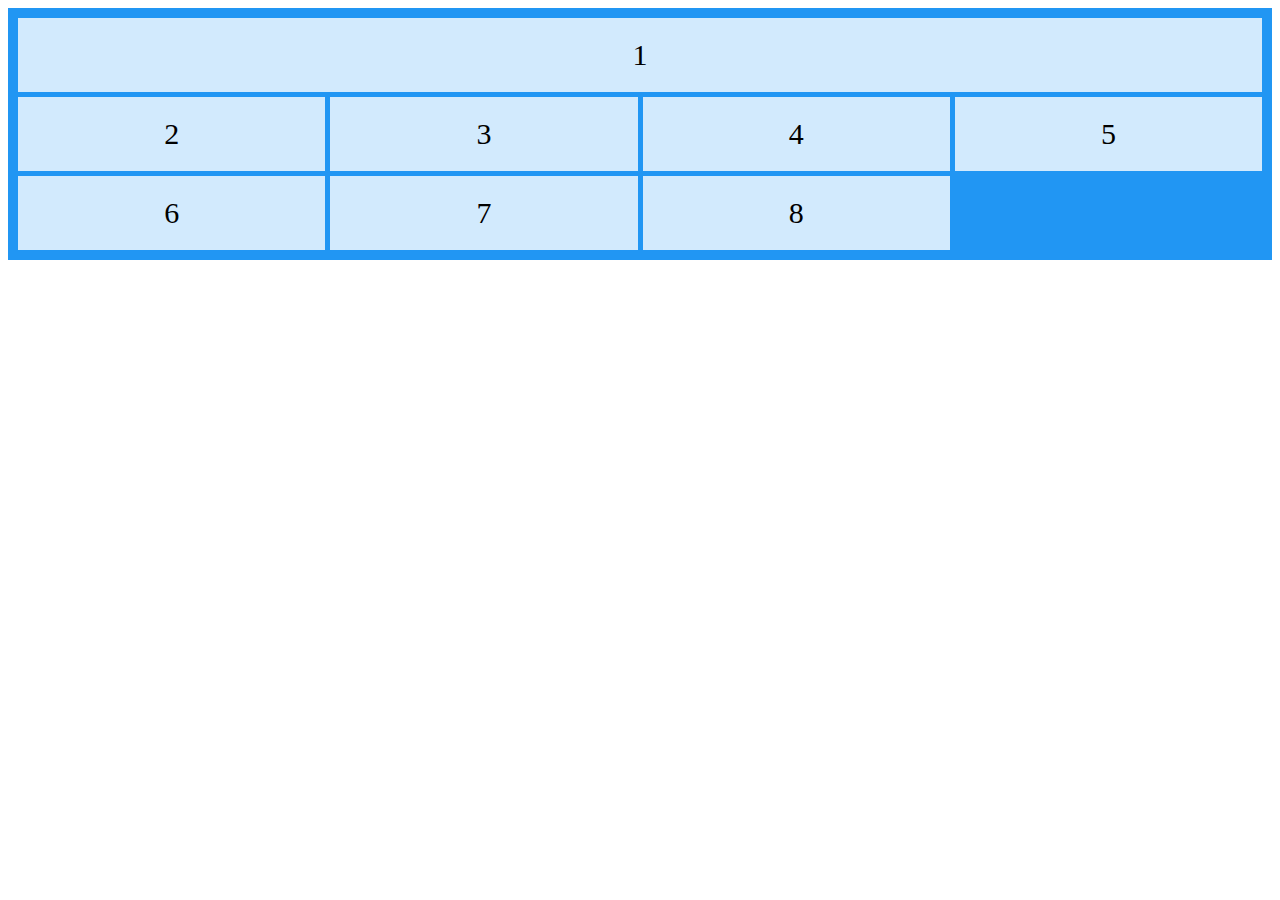
<file: CSS Grid/index.html>
<!DOCTYPE html>
<html lang="en">

<head>
    <meta charset="UTF-8">
    <meta name="viewport" content="width=device-width, initial-scale=1.0">
    <title>CSS Grid</title>
    <style>
        .grid-container {
            display: grid;
            grid-template-columns: auto auto auto auto;
            /* gap: 10px; */
            column-gap: 5px;
            row-gap: 5px;
            background-color: #2196F3;
            padding: 10px;
        }

        .item1 {
            grid-column-start: 1;
            grid-column-end: 5;
        }

        .grid-container>div {
            background-color: rgba(255, 255, 255, 0.8);
            text-align: center;
            padding: 20px 0;
            font-size: 30px;
        }
    </style>
</head>

<body>
    <div class="grid-container">
        <div class="item1">1</div>
        <div>2</div>
        <div>3</div>
        <div>4</div>
        <div>5</div>
        <div>6</div>
        <div>7</div>
        <div>8</div>
    </div>
</body>

</html>
</file>
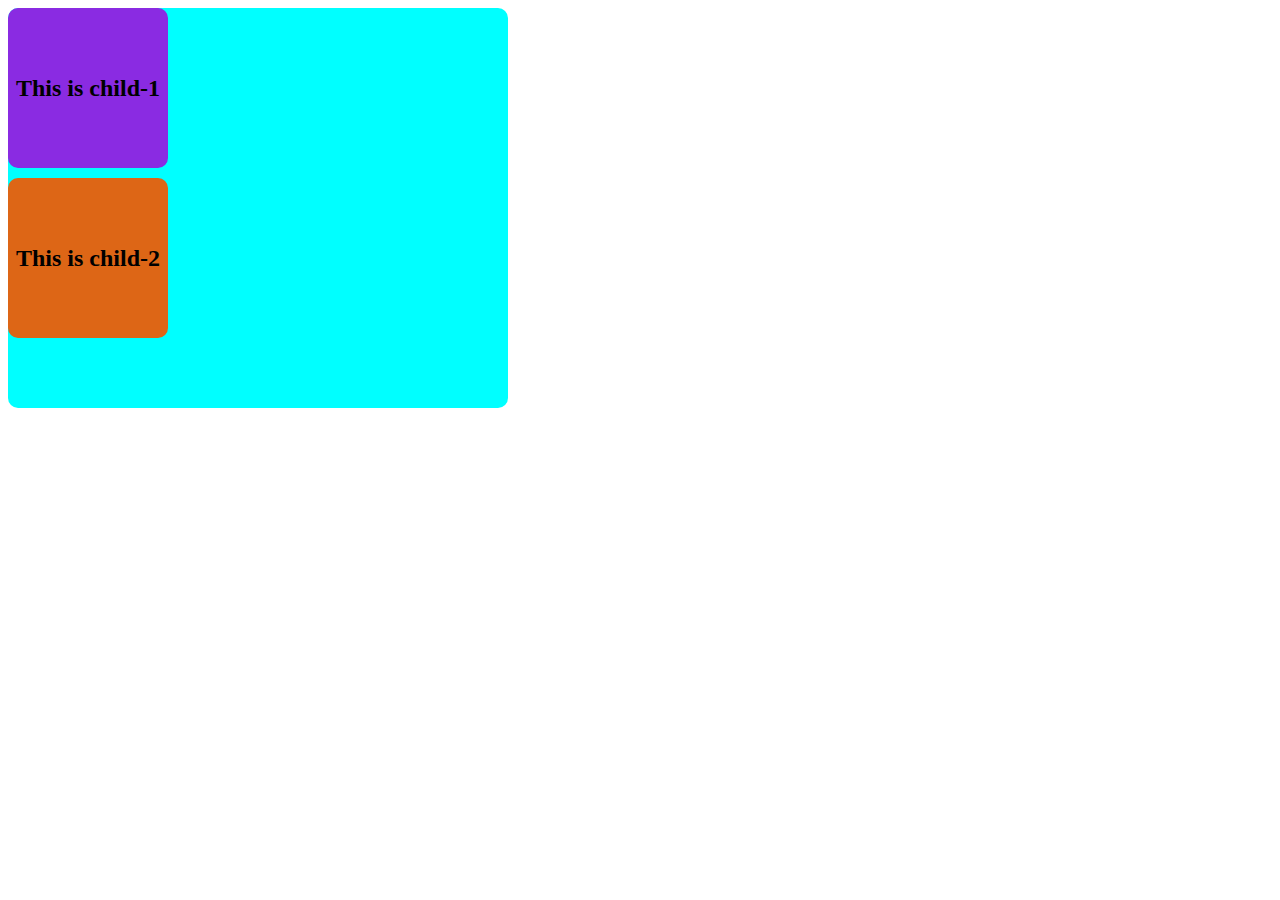
<file: CSS Nesting/Lesson-1/index.html>
<!DOCTYPE html>
<html lang="en">
<head>
    <meta charset="UTF-8">
    <meta name="viewport" content="width=device-width, initial-scale=1.0">
    <title>CSS Nesting</title>
    <link rel="stylesheet" href="css/index.css">
</head>
<body>
    <div class="parent">

        <div class="child1">
            <h2>This is child-1</h2>
        </div>

        <div class="child2">
            <h2>This is child-2</h2>
        </div>

    </div>
</body>
</html>
</file>
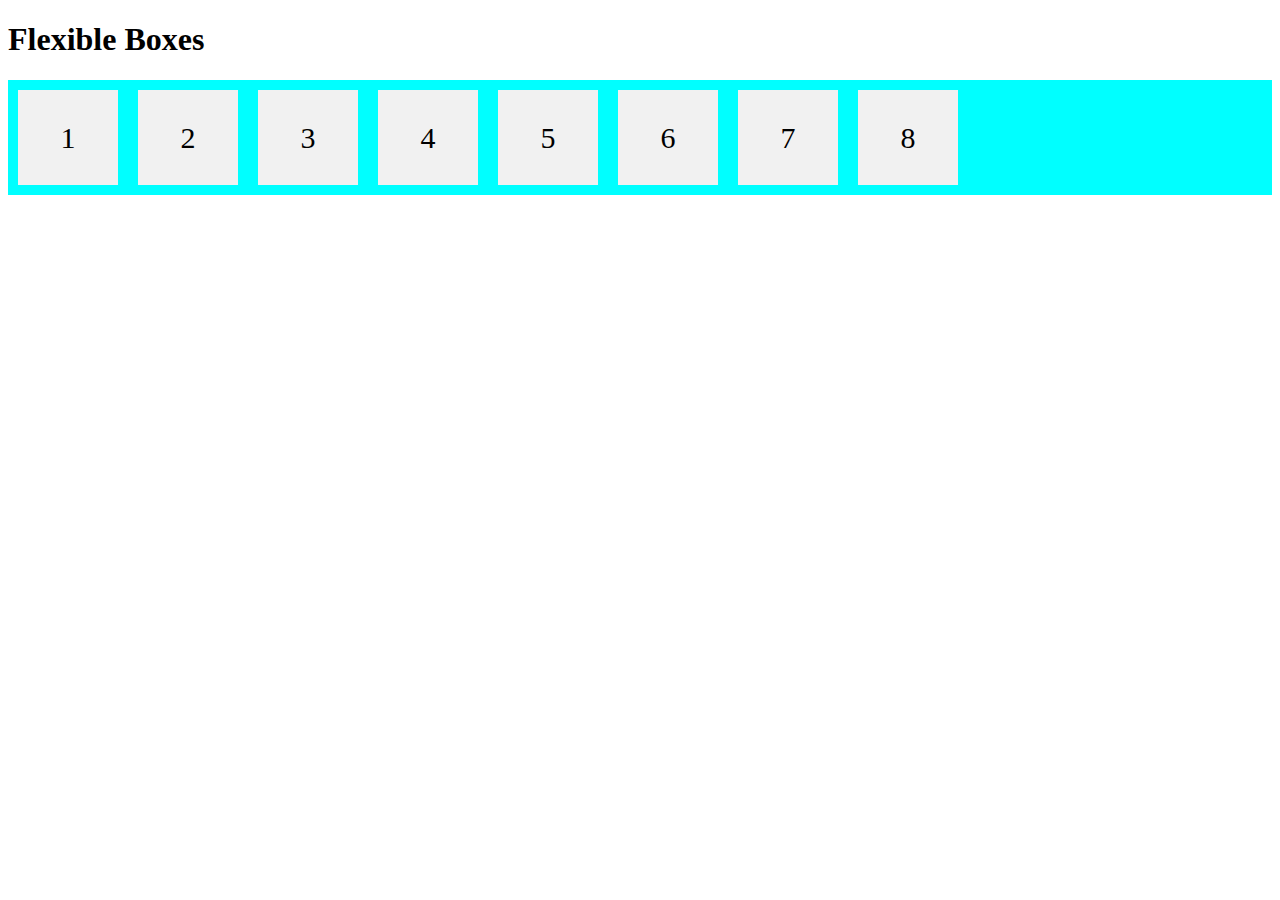
<file: Flex Box/Flex Container/index.html>
<!DOCTYPE html>
<html lang="en">

<head>
    <meta charset="UTF-8">
    <meta name="viewport" content="width=device-width, initial-scale=1.0">
    <title>CSS Flex Box</title>
    <link rel="stylesheet" href="css/index.css">
</head>

<body>
    <h1>Flexible Boxes</h1>

    <div class="flex-container">
        <div>1</div>
        <div>2</div>
        <div>3</div>
        <div>4</div>
        <div>5</div>
        <div>6</div>
        <div>7</div>
        <div>8</div>
    </div>
</body>

</html>
</file>
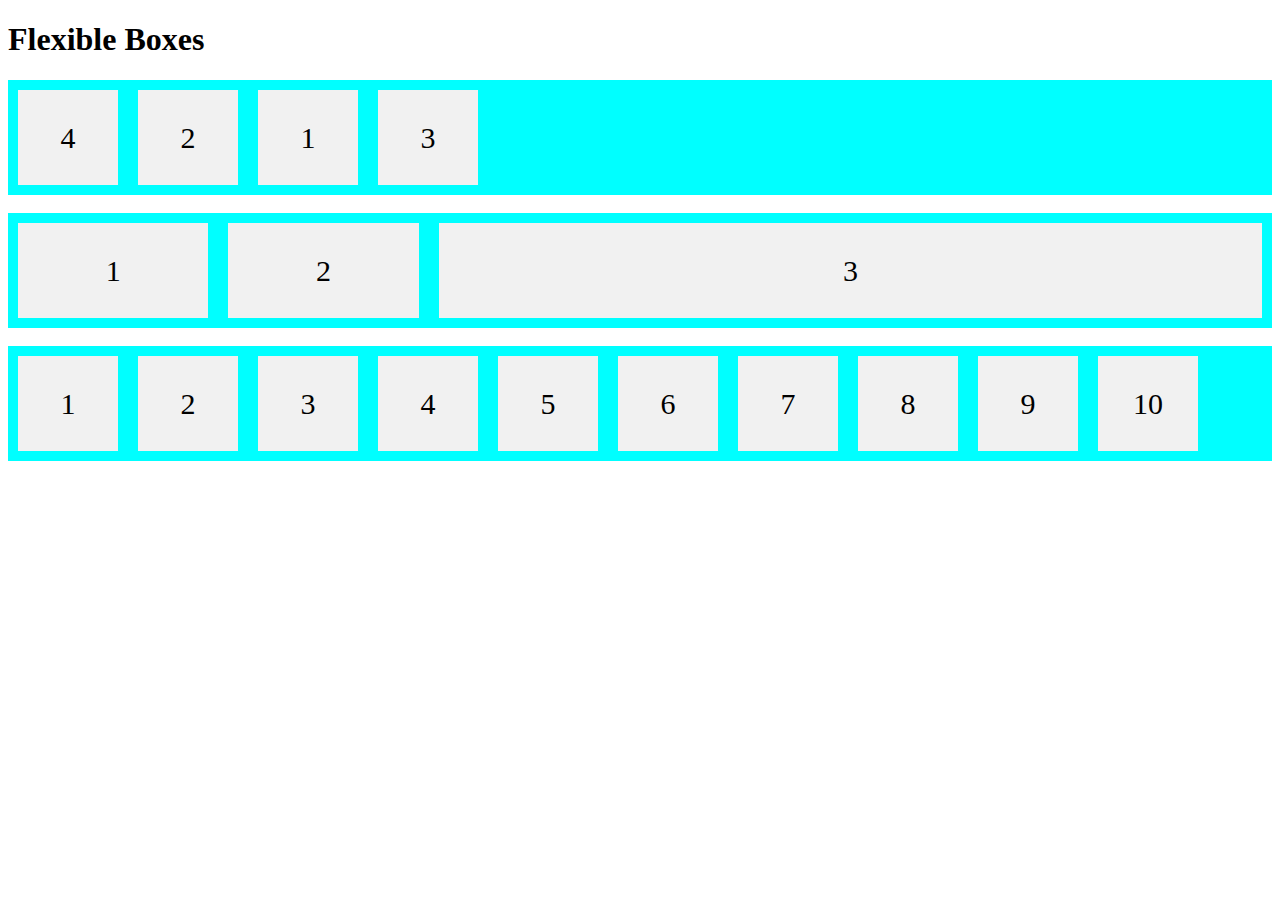
<file: Flex Box/Flex Items/index.html>
<!DOCTYPE html>
<html lang="en">

<head>
    <meta charset="UTF-8">
    <meta name="viewport" content="width=device-width, initial-scale=1.0">
    <title>CSS Flex Box</title>
    <link rel="stylesheet" href="css/index.css">
</head>

<body>
    <h1>Flexible Boxes</h1>

    <!-- The flex item properties are:

    order
    flex-grow
    flex-shrink
    flex-basis
    flex
    align-self -->

    <div class="flex-container">
        <div style="order: 3">1</div>
        <div style="order: 2">2</div>
        <div style="order: 4">3</div>
        <div style="order: 1">4</div>
    </div>

    <br>

    <div class="flex-container">
        <div style="flex-grow: 1">1</div>
        <div style="flex-grow: 1">2</div>
        <div style="flex-grow: 8">3</div>
    </div>

    <br>

    <div class="flex-container">
        <div>1</div>
        <div>2</div>
        <div style="flex-shrink: 0">3</div>
        <div>4</div>
        <div>5</div>
        <div>6</div>
        <div>7</div>
        <div>8</div>
        <div>9</div>
        <div>10</div>
    </div>

</body>

</html>
</file>
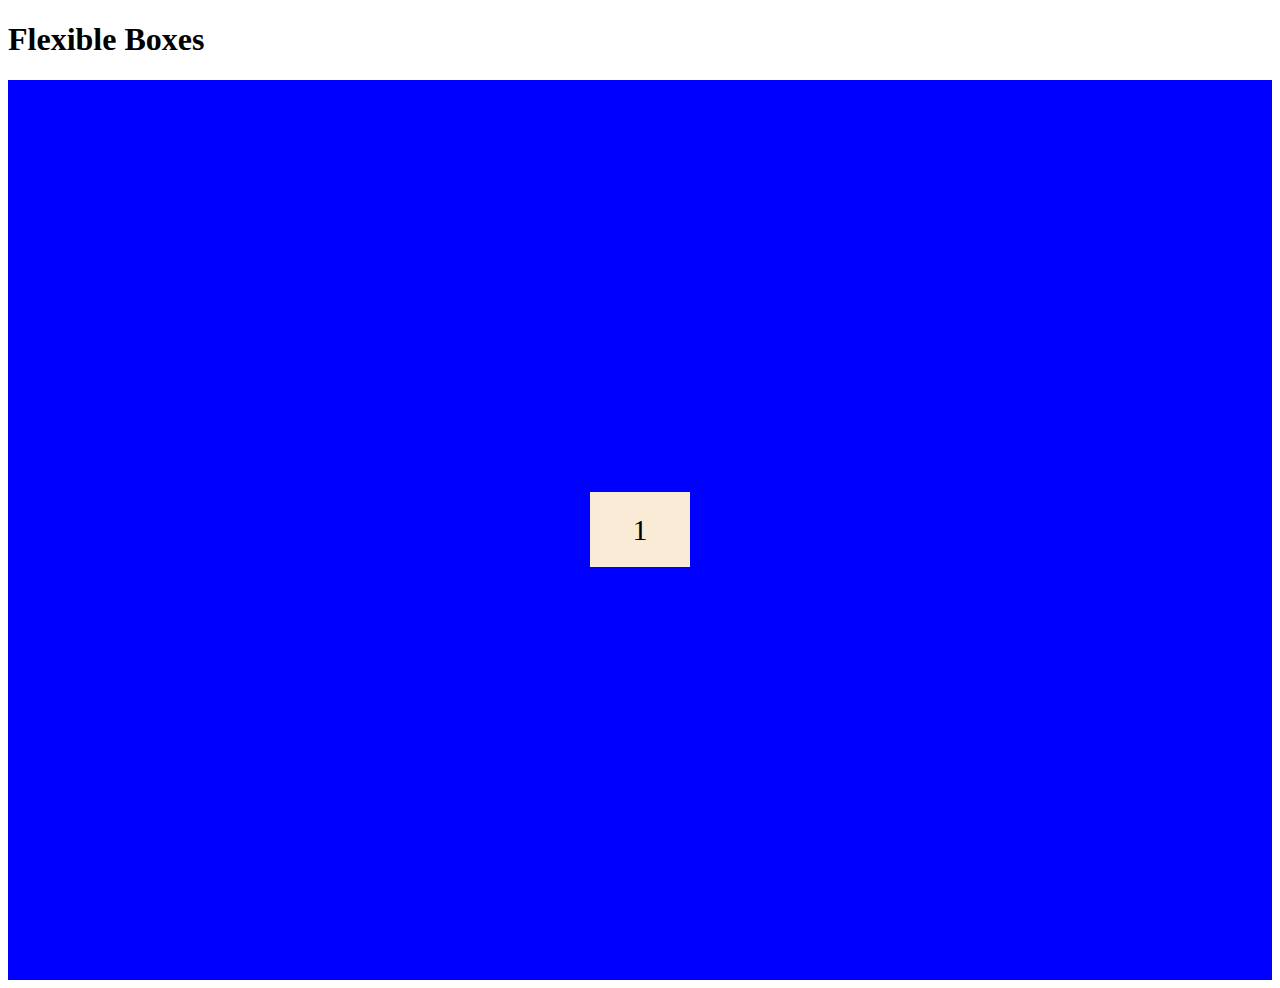
<file: Flex Box/Flex Container/conten_center.html>
<!DOCTYPE html>
<html lang="en">

<head>
    <meta charset="UTF-8">
    <meta name="viewport" content="width=device-width, initial-scale=1.0">
    <title>CSS Flex Box</title>
    <link rel="stylesheet" href="css/content_center.css">
</head>

<body>
    <h1>Flexible Boxes</h1>

    <div class="flex-container">
        <div>1</div>
    </div>
</body>

</html>
</file>
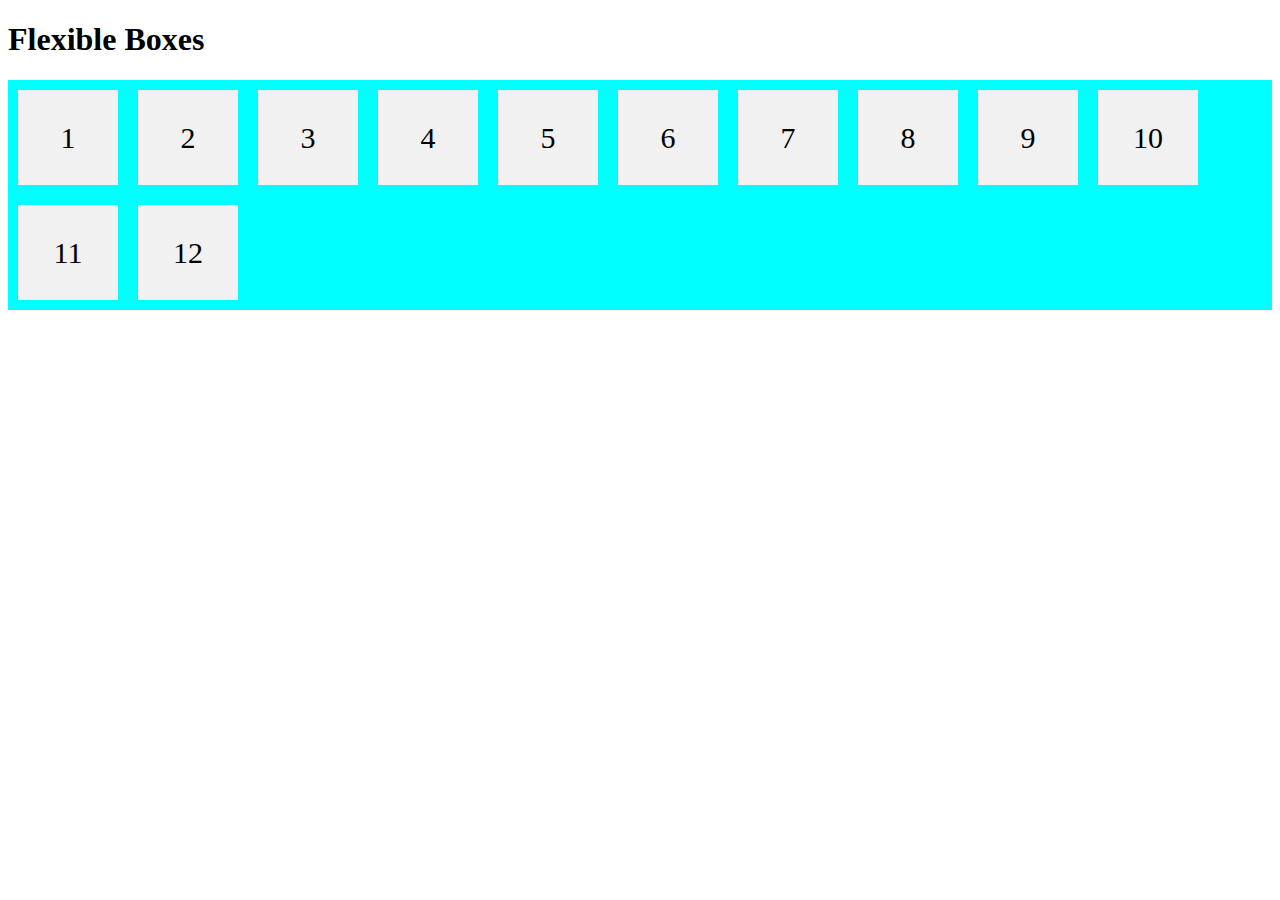
<file: Flex Box/Flex Container/index2.html>
<!DOCTYPE html>
<html lang="en">

<head>
    <meta charset="UTF-8">
    <meta name="viewport" content="width=device-width, initial-scale=1.0">
    <title>CSS Flex Box</title>
    <link rel="stylesheet" href="css/index2.css">
</head>

<body>
    <h1>Flexible Boxes</h1>

    <!-- 
    ======= flex container properties =======
    flex-direction
    flex-wrap
    flex-flow
    justify-content
    align-items
    align-content -->

    <div class="flex-container">
        <div>1</div>
        <div>2</div>
        <div>3</div>
        <div>4</div>
        <div>5</div>
        <div>6</div>
        <div>7</div>
        <div>8</div>
        <div>9</div>
        <div>10</div>
        <div>11</div>
        <div>12</div>
    </div>
</body>

</html>
</file>
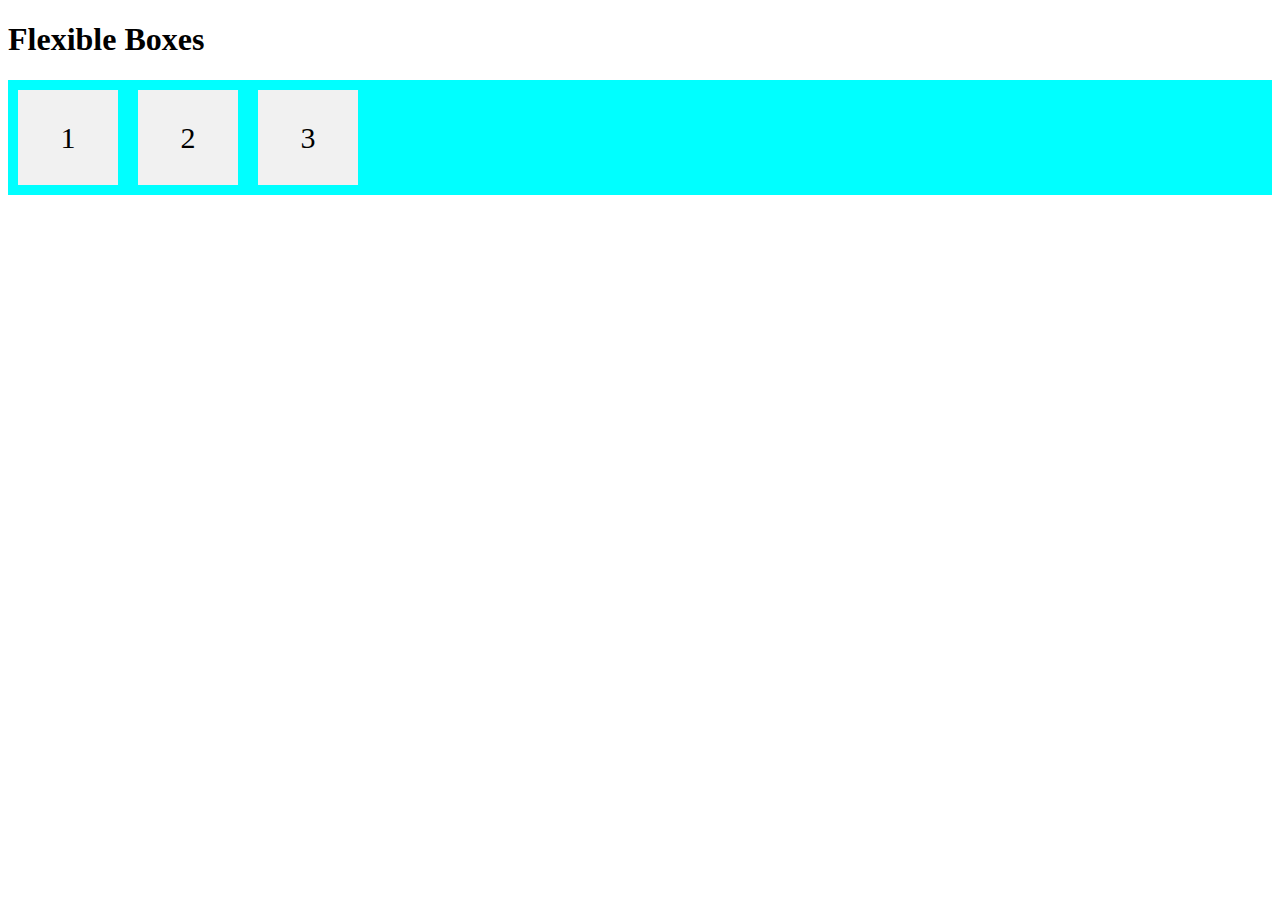
<file: Flex Box/Flex Container/index3.html>
<!DOCTYPE html>
<html lang="en">

<head>
    <meta charset="UTF-8">
    <meta name="viewport" content="width=device-width, initial-scale=1.0">
    <title>CSS Flex Box</title>
    <link rel="stylesheet" href="css/index3.css">
</head>

<body>
    <h1>Flexible Boxes</h1>

    <!-- 
    ======= flex container properties =======
    flex-direction
    flex-wrap
    flex-flow
    justify-content
    align-items
    align-content -->

    <div class="flex-container">
        <div>1</div>
        <div>2</div>
        <div>3</div>
    </div>
</body>

</html>
</file>
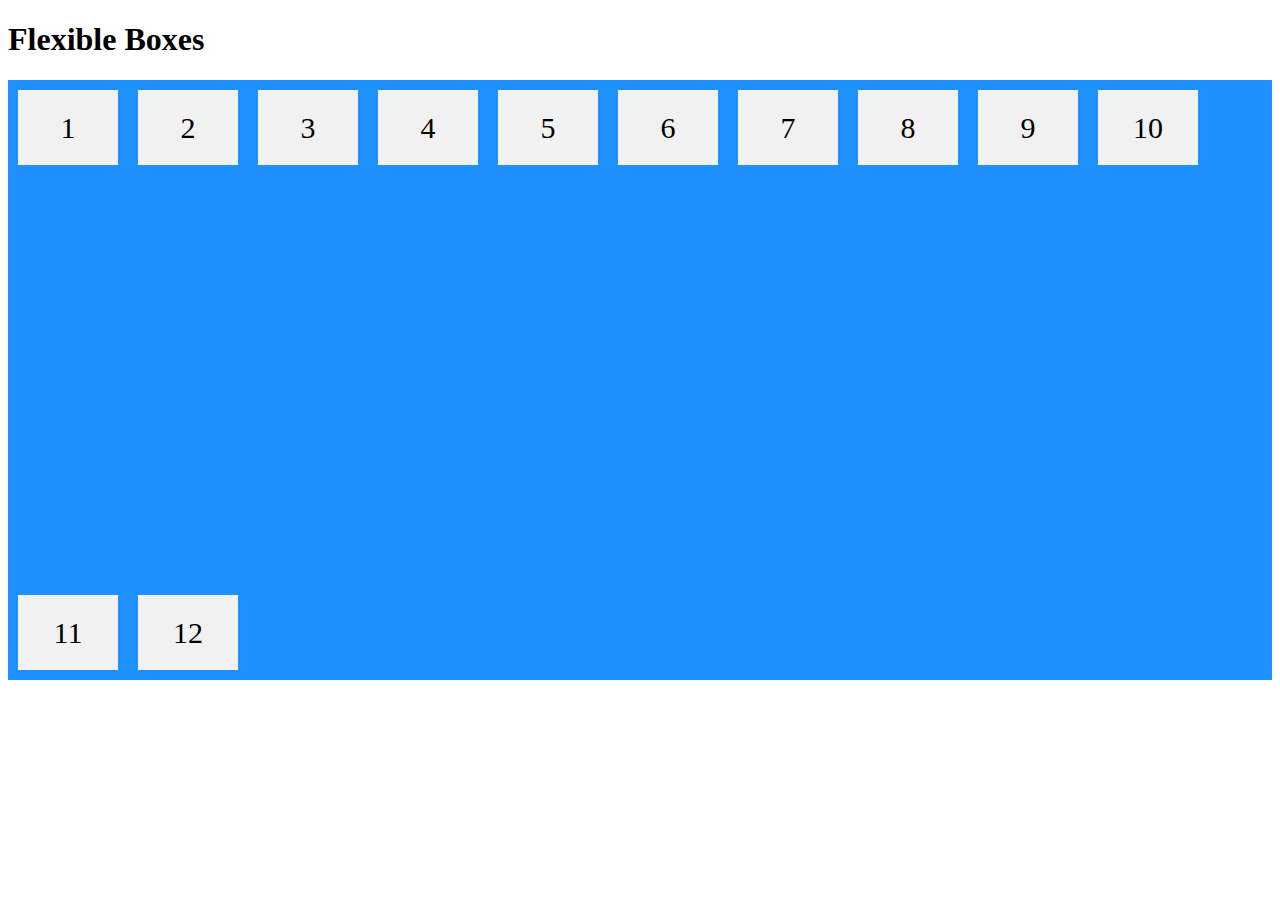
<file: Flex Box/Flex Container/index4.html>
<!DOCTYPE html>
<html lang="en">

<head>
    <meta charset="UTF-8">
    <meta name="viewport" content="width=device-width, initial-scale=1.0">
    <title>CSS Flex Box</title>
    <link rel="stylesheet" href="css/index4.css">
</head>

<body>
    <h1>Flexible Boxes</h1>

    <!-- 
    ======= flex container properties =======
    flex-direction
    flex-wrap
    flex-flow
    justify-content
    align-items
    align-content -->

    <div class="flex-container">
        <div>1</div>
        <div>2</div>
        <div>3</div>
        <div>4</div>
        <div>5</div>
        <div>6</div>
        <div>7</div>
        <div>8</div>
        <div>9</div>
        <div>10</div>
        <div>11</div>
        <div>12</div>
    </div>
</body>

</html>
</file>
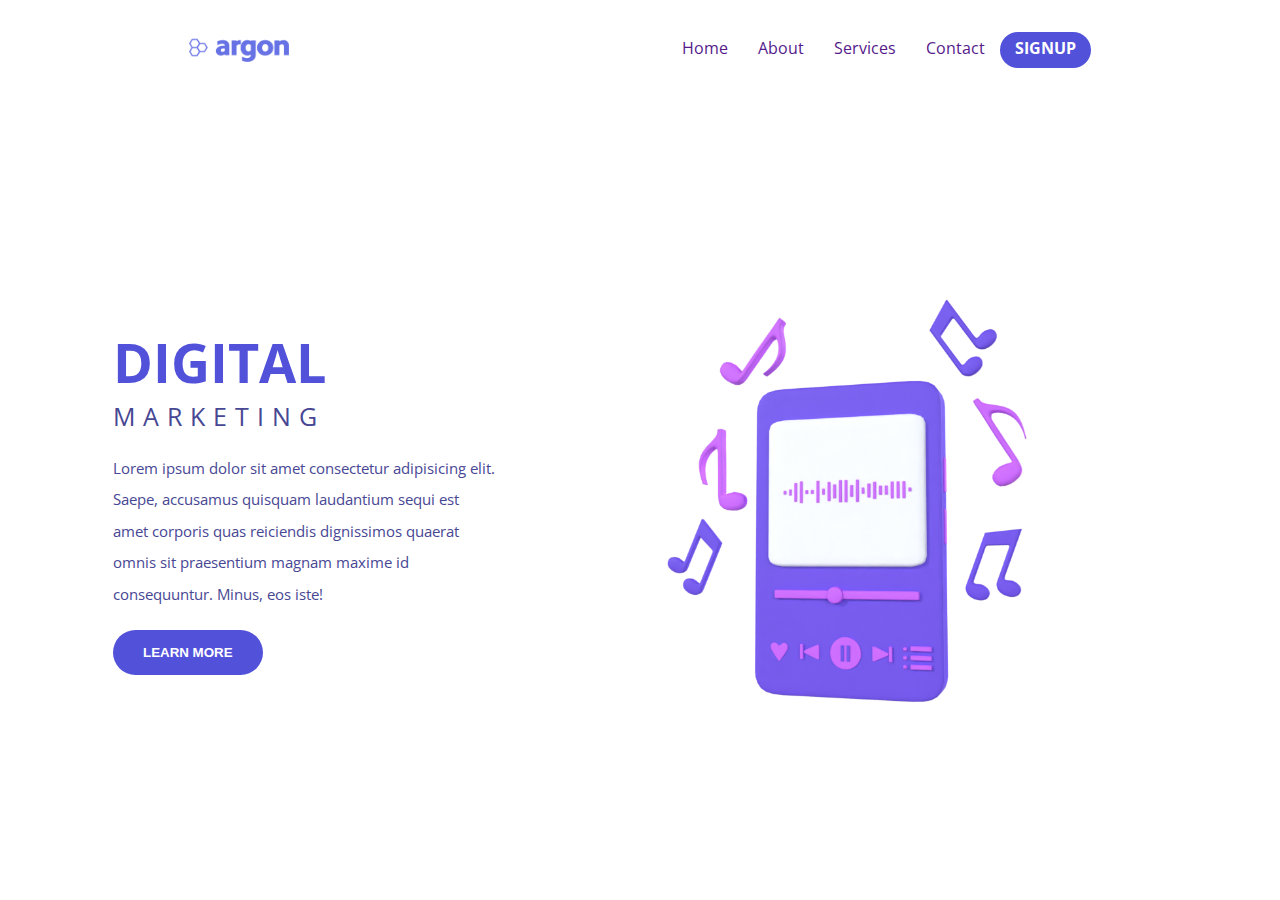
<file: Flex Box/Practice/landingPage.html>
<!DOCTYPE html>
<html lang="en">

<head>
    <meta charset="UTF-8">
    <meta name="viewport" content="width=device-width, initial-scale=1.0">
    <link rel="preconnect" href="https://fonts.googleapis.com">
    <link rel="preconnect" href="https://fonts.gstatic.com" crossorigin>
    <link href="https://fonts.googleapis.com/css2?family=Open+Sans:wght@400;700&display=swap" rel="stylesheet">
    <link rel="stylesheet" href="./css/landingPage.css">
    <title>Simple Landing page</title>
</head>

<body>

    <header>

        <div class="logo">
            <a href=""><img src="./images/blue.png" alt="logo" width="100px"></a>
        </div>

        <nav>
            <ul>
                <li><a href="">Home</a></li>
                <li><a href="">About</a></li>
                <li><a href="">Services</a></li>
                <li><a href="">Contact</a></li>
                <li><a href="" class="signup-btn">SignUp</a></li>
            </ul>
        </nav>

    </header>

    <main>
        <div class="content-left">
            <h1>Digital</h1>
            <h2>Marketing</h2>
            <p>Lorem ipsum dolor sit amet consectetur adipisicing elit. Saepe, accusamus quisquam laudantium sequi est
                amet corporis quas reiciendis dignissimos quaerat omnis sit praesentium magnam maxime id consequuntur.
                Minus, eos iste!</p>
            <button class="cta" type="submit">Learn More</button>
        </div>

        <div class="content-right">
            <img src="./images/music.png" alt="hero-img" class="hero-img">
        </div>
    </main>

</body>

</html>
</file>
<file: CSS Nesting/Lesson-1/css/index.css>
.parent {
    background-color: aqua;
    width: 500px;
    height: 400px;
    border-radius: 10px;

    /* child-1 style from here */
    .child1 {
        width: 10rem;
        height: 10rem;
        background-color: blueviolet;
        display: flex;
        justify-content: center;
        align-items: center;
        border-radius: 10px;
        margin-bottom: 10px;

        &:hover {
            background-color: brown;
        }
    }

    /* child-2 style from here */
    .child2 {
        width: 10rem;
        height: 10rem;
        background-color: rgb(221, 102, 22);
        display: flex;
        justify-content: center;
        align-items: center;
        border-radius: 10px;

        &:hover {
            background-color: rgb(63, 165, 42);
        }
    }
}
</file>
<file: Flex Box/Flex Container/css/index.css>
.flex-container {
    display: flex;
    /* flex-direction: row; */
    background-color: aqua;
    /* flex-wrap: nowrap; */
    flex-wrap: wrap;
}

.flex-container>div {
    background-color: #f1f1f1;
    width: 100px;
    margin: 10px;
    text-align: center;
    line-height: 95px;
    font-size: 30px;
}
</file>
<file: Flex Box/Flex Items/css/index.css>
.flex-container {
    display: flex;
    /* flex-direction: row; */
    background-color: aqua;
    /* flex-wrap: nowrap; */
    flex-wrap: wrap;
}

.flex-container>div {
    background-color: #f1f1f1;
    width: 100px;
    margin: 10px;
    text-align: center;
    line-height: 95px;
    font-size: 30px;
}
</file>
<file: Flex Box/Flex Container/css/content_center.css>
.flex-container {
    display: flex;
    background-color: blue;
    /* for x axis */
    justify-content: center;
    /* for y axis */
    align-items: center; 
    height: 100vh;
}
.flex-container > div {
    background-color: antiquewhite;
    line-height: 75px;
    text-align: center;
    font-size: 30px;
    width: 100px;
    margin: 10px;
}
</file>
<file: Flex Box/Flex Container/css/index2.css>
.flex-container {
    display: flex;
    background-color: aqua;
    /* flex-direction: column; */
    /* flex-direction: column-reverse; */
    flex-direction: row;
    /* flex-direction: row-reverse; */
    flex-wrap: wrap;
    /* flex-wrap: wrap-reverse; */
    /* flex-wrap: nowrap; */
}

.flex-container>div {
    background-color: #f1f1f1;
    width: 100px;
    margin: 10px;
    text-align: center;
    line-height: 95px;
    font-size: 30px;
}
</file>
<file: Flex Box/Flex Container/css/index3.css>
.flex-container {
    display: flex;
    background-color: aqua;
    /* flex-direction: row; */
    /* flex-wrap: wrap; */
    /* justify-content: center; */
    /* justify-content: flex-start; */
    /* justify-content: flex-end; */
    /* justify-content: space-around; */
    /* justify-content: space-between; */

}
.flex-container > div {
    background-color: #f1f1f1;
    width: 100px;
    margin: 10px;
    text-align: center;
    line-height: 95px;
    font-size: 30px;
}
</file>
<file: Flex Box/Flex Container/css/index4.css>
/* .flex-container {
    display: flex;
    height: 300px;
    align-items: center;
    align-items: flex-start;
    align-items: flex-end;
    align-items: stretch;
    align-items: baseline;
    background-color: DodgerBlue;
} */

.flex-container {
    display: flex;
    height: 600px;
    background-color: DodgerBlue;
    flex-wrap: wrap;
    align-content: space-between;
    overflow: scroll;
}

.flex-container>div {
    background-color: #f1f1f1;
    width: 100px;
    margin: 10px;
    text-align: center;
    line-height: 75px;
    font-size: 30px;
}
</file>
<file: Flex Box/Practice/css/landingPage.css>
* {
    margin: 0;
    padding: 0;
    box-sizing: border-box;
}

body {
    font-family: 'Open Sans', sans-serif;
}

header {
    height: 100px;
    /* background-color: beige; */
    display: flex;
    justify-content: space-around;
    align-items: center;
}

ul {
    display: flex;
    list-style-type: none;
    align-items: center;
}

ul li a {
    text-decoration: none;
    padding: 0 15px;
    display: inline-block;
}

li a::after {
    content: '';
    display: block;
    height: 4px;
    width: 0;
    background: #c4c4f7;
    transition: all 0.5s;
}

li a:hover::after {
    width: 100%;
}

main {
    display: flex;
    height: calc(100vh - 100px);
    justify-content: center;
    align-items: center;
}

.hero-img {
    max-width: 670px;
    height: auto;
}

.content-left {
    width: 30%;
}

main h1 {
    font-size: 54px;
    color: #5151da;
    text-transform: uppercase;
}

main h2 {
    font-size: 25px;
    color: #474794;
    text-transform: uppercase;
    font-weight: 400;
    letter-spacing: 8px;
}

main p {
    font-size: 15px;
    color: #474794;
    font-weight: 400;
    line-height: 31.5px;
    margin: 20px 0;
}

.cta {
    padding: 15px 30px;
    background-color: #5151da;
    color: #fff;
    outline: none;
    border: none;
    font-weight: 700;
    text-transform: uppercase;
    border-radius: 50px;
}

.signup-btn {
    padding: 5px 15px;
    background-color: #5151da;
    color: #fff;
    outline: none;
    border: none;
    font-weight: 700;
    text-transform: uppercase;
    border-radius: 50px;
}
</file>
